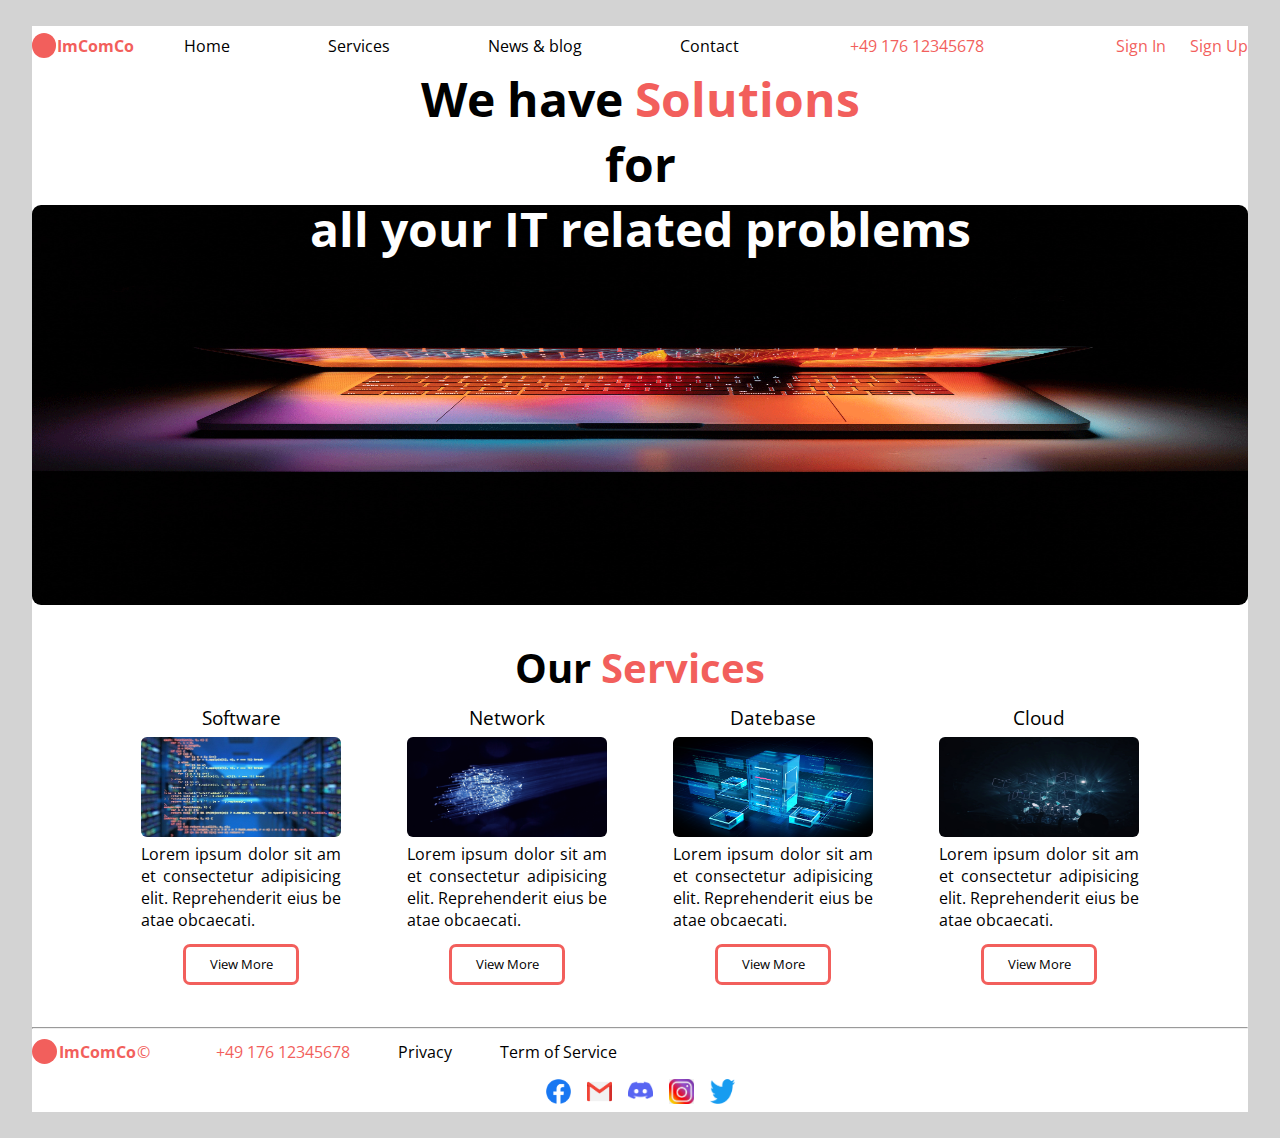
<file: index.html>
<!DOCTYPE html>
<html lang="en">
  <head>
    <meta charset="UTF-8" />
    <meta http-equiv="X-UA-Compatible" content="IE=edge" />
    <meta name="viewport" content="width=device-width, initial-scale=1.0" />
    <link rel="preconnect" href="https://fonts.googleapis.com" />
    <link rel="preconnect" href="https://fonts.gstatic.com" crossorigin />
    <link
      href="https://fonts.googleapis.com/css2?family=Open+Sans:ital,wght@0,300;0,400;1,400&display=swap"
      rel="stylesheet"
    />
    <link rel="stylesheet" href="./css/site1.css" />
    <title>Imaginery Computer Company</title>
  </head>
  <body>
    <div class="bodyContainer">
      <!-- top section including brand name menu signin and signup picture with heading-->
      <section class="topSection">
        <div class="topMenu">
          <div class="roundDiv"></div>
          <div class="brandName">ImComCo</div>
          <nav class="navigation">
            <ul class="menu">
              <li><a href="./index.html">Home</a></li>
              <li><a href="#">Services</a></li>
              <li><a href="#">News & blog</a></li>
              <li><a href="#">Contact</a></li>
            </ul>
          </nav>
          <div class="telephone">+49 176 12345678</div>
          <div class="signInUp">
            <a href="./htmlPages/signin.html" class="signIn">Sign In</a>
            <a href="./htmlPages/signup.html" class="singUp">Sign Up</a>
          </div>
        </div>
      </section>

      <!-- main heading-->
      <section class="mainHeading">
        <h1 class="headingFirstLine">
          We have <a href="#ourServices">Solutions</a> <br />for
        </h1>
        <h1 class="headingSecondLine">all your IT related problems</h1>
      </section>

      <!-- main image-->
      <section class="imageSection">
        <img src="./img/laptop-front-1.gif" alt="" class="topImg" />
      </section>

      <!-- our services heading-->

      <h2 class="ourServices" id="ourServices">Our <span class="services">Services</span></h2>

      <!-- sections of services -->

      <section class="serviceCards">
        <!-- first card-->
        <div class="software">
          <div class="card-container">
            <div class="card-heading">Software</div>

            <div class="card-img-container">
              <img src="./img/software-2.jpg" alt="" class="card-img" />
            </div>

            <div class="card-text">
              Lorem ipsum dolor sit amet consectetur adipisicing elit.
              Reprehenderit eius beatae obcaecati.
            </div>

            <button class="card-btn">View More</button>
          </div>
        </div>
        <!-- second card-->
        <div class="network">
          <div class="card-container">
            <div class="card-heading">Network</div>

            <div class="card-img-container">
              <img src="./img/network.gif" alt="" class="card-img" />
            </div>

            <div class="card-text">
              Lorem ipsum dolor sit amet consectetur adipisicing elit.
              Reprehenderit eius beatae obcaecati.
            </div>

            <button class="card-btn">View More</button>
          </div>
        </div>
        <!-- third card -->
        <div class="database">
          <div class="card-container">
            <div class="card-heading">Datebase</div>

            <div class="card-img-container">
              <img src="./img/database1.jpg" alt="" class="card-img" />
            </div>

            <div class="card-text">
              Lorem ipsum dolor sit amet consectetur adipisicing elit.
              Reprehenderit eius beatae obcaecati.
            </div>

            <button class="card-btn">View More</button>
          </div>
        </div>

        <!-- fourth section-->
        <div class="cloud">
          <div class="card-container">
            <div class="card-heading">Cloud</div>

            <div class="card-img-container">
              <img src="./img/cloud.gif" alt="" class="card-img" />
            </div>

            <div class="card-text">
              Lorem ipsum dolor sit amet consectetur adipisicing elit.
              Reprehenderit eius beatae obcaecati.
            </div>

            <button class="card-btn">View More</button>
          </div>
        </div>
      </section>
      <!-- footer -->

      <footer class="footer">
        <hr />
        <div class="brandNameandround topMenu">
          <div class="roundDiv"></div>
          <div class="brandName">ImComCo</div>
          <span class="copyrightSign">&#169</span>
          <div class="telephone">+49 176 12345678</div>
          <a href="#" class="privacy">Privacy</a>
          <a href="#" class="termOfService">Term of Service</a>
         
        </div>
        
        <div class="socialMediaLogo">
          <div class="facebook logoHW"><img src="./img/social media icons/facebook.png" alt=""></div>
          <div class="gmail logoHW"><img src="./img/social media icons/gmail.png" alt=""></div>
          <div class="discord logoHW"><img src="./img/social media icons/Discord.png" alt=""></div>
          <div class="instagram logoHW"><img src="./img/social media icons/instagram.png" alt=""></div>
          <div class="twitter logoHW"><img src="./img/social media icons/twitter.png" alt=""></div>
        </div>
      </footer>
      <!-- this is the div for main section-->
    </div>
    
  </body>
</html>
</file>
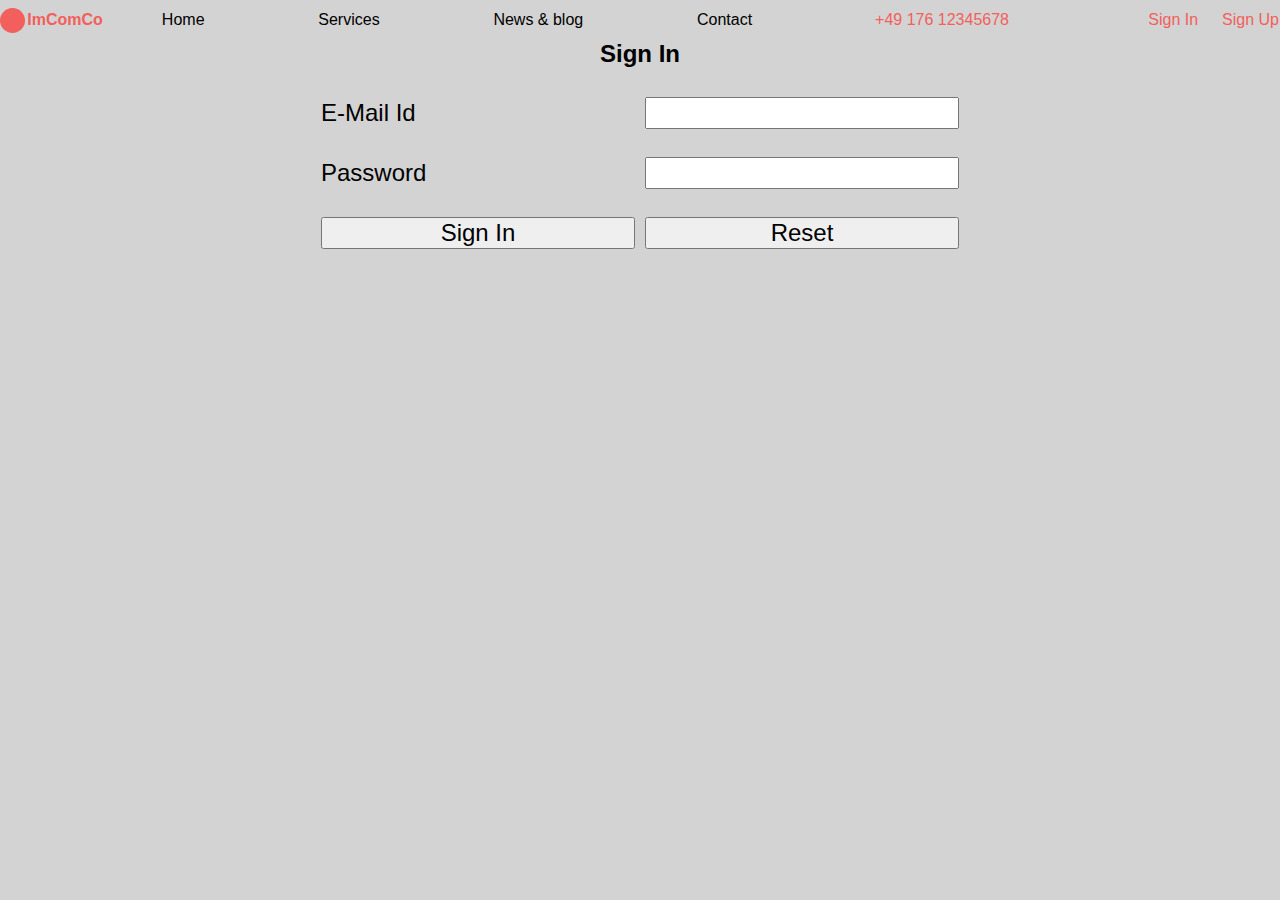
<file: htmlPages/signin.html>
<!DOCTYPE html>
<html lang="en">
  <head>
    <meta charset="UTF-8" />
    <meta http-equiv="X-UA-Compatible" content="IE=edge" />
    <meta name="viewport" content="width=device-width, initial-scale=1.0" />

    <link rel="stylesheet" href="../css/site1.css" />
    <title>Sign Up</title>
  </head>
  <body>
    <!-- top section including brand name menu signin and signup picture with heading-->
    <section class="topSection">
      <div class="topMenu">
        <div class="roundDiv"></div>
        <div class="brandName">ImComCo</div>
        <nav class="navigation">
          <ul class="menu">
            <li><a href="../index.html">Home</a></li>
            <li><a href="#">Services</a></li>
            <li><a href="#">News & blog</a></li>
            <li><a href="#">Contact</a></li>
          </ul>
        </nav>
        <div class="telephone">+49 176 12345678</div>
        <div class="signInUp">
          <a href="./signin.html" class="signIn">Sign In</a>
          <a href="./signup.html" class="singUp">Sign Up</a>
        </div>
      </div>
    </section>
    <!-- form -->
    <section class="formWrapper">
      <h2>Sign In</h2>
      <form action="submit" method="post" class="signup">
        <label for="email" class="inputandLabel">E-Mail Id</label>
        <input
          class="inputandLabel"
          type="text"
          id="email"
          required
          pattern="[a-z0-9._%+-]+@[a-z0-9.-]+\.[a-z]{2,4}$"
        />

        <label for="password" class="inputandLabel">Password</label>
        <input class="inputandLabel" type="password" id="password" required />

        <button type="submit" class="inputandLabel">Sign In</button>
        <button type="reset" class="inputandLabel">Reset</button>
      </form>
    </section>
  </body>
</html>
</file>
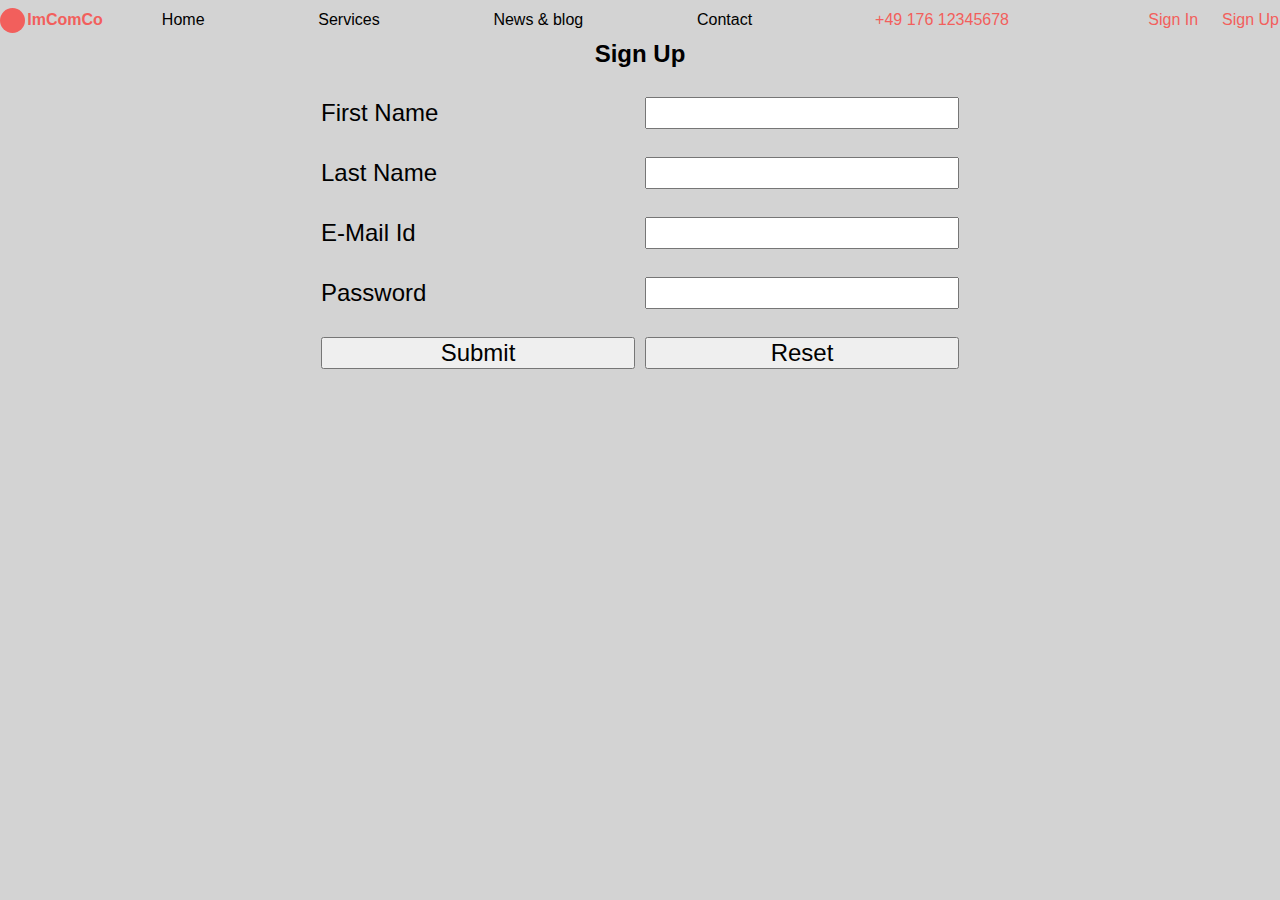
<file: htmlPages/signup.html>
<!DOCTYPE html>
<html lang="en">
  <head>
    <meta charset="UTF-8" />
    <meta http-equiv="X-UA-Compatible" content="IE=edge" />
    <meta name="viewport" content="width=device-width, initial-scale=1.0" />

    <link rel="stylesheet" href="../css/site1.css" />
    <title>Sign Up</title>
  </head>
  <body>
    <!-- top section including brand name menu signin and signup picture with heading-->
    <section class="topSection">
      <div class="topMenu">
        <div class="roundDiv"></div>
        <div class="brandName">ImComCo</div>
        <nav class="navigation">
          <ul class="menu">
            <li><a href="../index.html">Home</a></li>
            <li><a href="#">Services</a></li>
            <li><a href="#">News & blog</a></li>
            <li><a href="#">Contact</a></li>
          </ul>
        </nav>
        <div class="telephone">+49 176 12345678</div>
        <div class="signInUp">
          <a href="./signin.html" class="signIn">Sign In</a>
          <a href="./signup.html" class="singUp">Sign Up</a>
        </div>
      </div>
    </section>
    <!-- form -->
    <section class="formWrapper">
      <h2>Sign Up</h2>
      <form action="submit" method="post" class="signup">
        <label for="firstName" class="inputandLabel">First Name</label>
        <input class="inputandLabel" type="text" id="firstName" required />

        <label for="lastName" class="inputandLabel">Last Name</label>
        <input class="inputandLabel" type="text" id="lastName" required />

        <label for="email" class="inputandLabel">E-Mail Id</label>
        <input
          class="inputandLabel"
          type="text"
          id="email"
          required
          pattern="[a-z0-9._%+-]+@[a-z0-9.-]+\.[a-z]{2,4}$"
        />

        <label for="password" class="inputandLabel">Password</label>
        <input class="inputandLabel" type="password" id="password" required />

        <button type="submit" class="inputandLabel">Submit</button>
        <button type="reset" class="inputandLabel">Reset</button>
      </form>
    </section>
  </body>
</html>
</file>
<file: css/site1.css>
:root {
  --primaryColor: #fff;
  --secondaryColor: #f25f5c;
  --accentColor1: lightgray;
}

* {
  margin: 0;
  padding: 0;
  box-sizing: border-box;
  font-family: "Open Sans", sans-serif;
}

body {
  width: 100%;
  background-color: lightgray;
}

.bodyContainer {
  width: 95%;

  margin: 2% auto;
  background-color: #fff;
}

.topMenu {
  width: 100%;
  height: 40px;
  display: flex;
  align-items: center;
}

.roundDiv {
  width: 25px;
  height: 25px;
  border-radius: 50%;
  flex-basis: 25px;
  background-color: #f25f5c;
}

.brandName {
  flex-basis: 80px;
  display: flex;
  justify-content: center;
  color: #f25f5c;
  font-weight: bolder;
}

.navigation {
  flex-basis: 55%;
}

.menu {
  display: flex;
  justify-content: space-around;
}

.menu > li {
  list-style: none;
}

.menu li a {
  text-decoration: none;
  padding: 5px;
  color: black;
}

.menu li a:hover,
.signInUp > a:hover {
  font-weight: bolder;
  color: #f25f5c;
}

.telephone {
  flex-basis: 200px;
  display: flex;
  justify-content: end;
  color: #f25f5c;
}

.signInUp {
  flex-basis: 270px;
  display: flex;
  justify-content: end;
  gap: 1.5rem;
}

.signInUp > a {
  text-decoration: none;
  color: #f25f5c;
}

/* main heading*/

.mainHeading {
  display: flex;
  justify-content: center;
  flex-direction: column;
  align-items: center;
}

.headingFirstLine {
  font-size: 3rem;
  text-align: center;
}

.headingFirstLine > a {
  color: #f25f5c;
  text-decoration: none;
}

.headingSecondLine {
  text-align: center;
  margin-bottom: -7rem;
  z-index: 10;
  color: #fff;
  font-weight: bolder;
  font-size: 3rem;
}

/* image section for main image*/

.imageSection {
  width: 100%;
  height: 400px;
}

.imageSection > img {
  margin-top: 3.5rem;
  width: 100%;
  height: 100%;
  display: block;
  border-radius: 9px;
}

/* sub heading of Services*/

.ourServices {
  margin-top: 2.2rem;
  text-align: center;
  font-size: 2.5rem;
  font-weight: bolder;
}

/* our services*/
.services {
  color: #f25f5c;
}

/* Services Cards */

.serviceCards {
  display: flex;
  justify-content: center;
  align-items: center;
  gap: 1rem;
}

.card-container {
  color: black;

  height: 300px;
  width: 250px;

  border-radius: 8px;

  display: flex;
  flex-direction: column;
  align-items: center;

  gap: 6px;
}

.card-heading {
  margin-top: 9px;
  font-size: larger;
}

.card-img-container {
  height: 100px;
  width: 200px;
  border-radius: 8px;
}

.card-img {
  width: 100%;
  height: 100%;
  border-radius: 6px;
}

.card-text {
  text-align: justify;
  word-break: break-all;
  width: 80%;
}

.card-btn {
  background-color: #fff;
  outline: solid #f25f5c;
  width: 110px;
  height: 35px;
  border-radius: 4px;
  margin-top: 10px;
  border: none;
  cursor: pointer;
}

/* footer*/

.footer > hr {
  width: 100%;
  margin-top: 2rem;
  color: lightgray;
}

.brandNameandround {
  margin-top: 0.2rem;
}

.copyrightSign {
  color: #f25f5c;
}

.privacy {
  margin-left: 3rem;
}

.termOfService {
  margin-left: 3rem;
}

.brandNameandround > a {
  text-decoration: none;
  color: black;
}

/* Social media logo*/

.socialMediaLogo {
  height: 40px;
  display: flex;
  justify-content: center;
  align-items: center;
  gap: 1rem;
}

.logoHW {
  height: 25px;
  width: 25px;
}

.logoHW > img {
  width: 100%;
  height: 100%;
}

/* sign up form */

.formWrapper {
  display: flex;
  flex-direction: column;
  align-items: center;
  gap: 20px;
}

.signup {
  display: grid;
  grid-template-columns: repeat(2, 1fr);
  grid-template-rows: repeat(5, 50px);
  gap: 10px;
  align-items: center;
}

.inputandLabel {
  font-size: 1.5rem;
}

/* media quries --------------------------------------------------*/
/*  ------------------------------------------------------------------------  */

@media screen and (max-width: 1100px) {
  .serviceCards {
    display: grid;
    grid-template-columns: 300px 300px;
    grid-template-rows: 300px 300px;
  }

  .card-container {
    margin: 0 auto;
  }

  .ourServices {
    margin-bottom: 1rem;
  }
}

/* second media query ------------------------------------------------------------------*/

@media screen and (max-width: 838px) {
  /* top menu*/
  .topMenu {
    display: grid;
    grid-template-areas:
      "roundDiv brandName  telephone signInUp"
      "navigation navigation navigation navigation";

    grid-template-columns: 50px 29px 3fr 1fr;
    grid-template-rows: 1fr;

    margin-bottom: 3rem;
    padding-top: 0.5rem;
  }

  .roundDiv {
    grid-area: roundDiv;
  }

  .brandName {
    grid-area: brandName;
  }

  .navigation {
    grid-area: navigation;
    margin-top: 1rem;
  }

  .menu {
    display: flex;
  }

  .telephone {
    grid-area: telephone;
  }

  .signInUp {
    grid-area: signInUp;
  }
  /* footer */

  .brandNameandround {
    display: flex;
    margin-bottom: 0.5rem;
  }

  .roundDiv {
  }
  .brandName {
  }
  .copyrightSign {
    color: #f25f5c;
    margin: 0;
    padding: 0;
  }
  .telephone {
  }

  .privacy {
    margin-left: 1rem;
  }

  .termOfService {
    margin-left: 1rem;
  }

  /* secial media logo*/
  .socialMediaLogo {
    margin-top: 0rem;
  }
}

/* media query -------------------------------------------------*/
@media screen and (max-width: 686px) {
  /* top menu*/
  .topMenu {
    grid-template-columns: 50px 29px 4fr 2fr;
    grid-template-rows: 1fr;

    margin-bottom: 3rem;
    padding-top: 0.5rem;
  }

  /* main heading */
  .headingFirstLine {
    font-size: 2rem;
    margin-bottom: 0.5rem;
  }

  .headingSecondLine {
    font-size: 2rem;
  }

  /* footer*/
  .brandNameandround {
    margin-bottom: 0.5rem;
  }
}

/* third media query ------------------------------*/

@media screen and (max-width: 640px) {
  /* top menu*/
  .topMenu {
    display: grid;
    grid-template-areas:
      "roundDiv brandName brandName "
      "telephone telephone  signInUp"
      "navigation navigation navigation";

    grid-template-columns: 30px 1fr 1fr;
    grid-template-rows: 29px 29px 29px;

    margin-bottom: 4rem;
    padding-top: 0.3rem;
  }

  .roundDiv {
    grid-area: roundDiv;
  }

  .brandName {
    grid-area: brandName;
    justify-self: start;
  }

  .navigation {
    grid-area: navigation;
    margin-top: 0.5rem;
    justify-content: center;
  }

  .menu {
    display: flex;
  }

  .telephone {
    grid-area: telephone;
    justify-self: end;
  }

  .signInUp {
    grid-area: signInUp;
    grid-column: 3/5;
    justify-content: end;
  }

  /* services cards */
  .serviceCards {
    display: flex;
    flex-direction: column;
  }

  .card-container {
    margin: 0 auto;
  }

  .ourServices {
    margin-bottom: 1rem;
  }

  /* footer */

  .brandNameandround {
    display: grid;
    grid-template-areas:
      "roundDiv brandName copyrightSign telephone"
      "privacy privacy privacy termofService";

    grid-template-columns: 30px 77px 19px 1fr;
    grid-template-rows: 50px 50px;
  }

  .roundDiv {
    grid-area: roundDiv;
    margin-top: 9px;
  }

  .brandName {
    grid-area: brandName;
    margin-top: 9px;
  }

  .copyrightSign {
    color: #f25f5c;
    grid-area: copyrightSign;
  }

  .telephone {
    grid-area: telephone;
    justify-self: end;
  }

  .privacy {
    grid-area: privacy;
    justify-self: end;
    margin-top: -12px;
  }

  .termOfService {
    grid-area: termofService;
    margin-top: -12px;
  }

  /* signup form       */
  .signup {
    display: flex;
    flex-direction: column;
  }

  .inputandLabel {
    font-size: 1.5rem;
  }
}

/* fourth media query --------------------------------------------*/

@media screen and (max-width: 450px) {
  /* main heading */
  .headingFirstLine {
    font-size: 2rem;
    text-align: center;
  }

  .headingFirstLine > a {
    color: #f25f5c;
    text-decoration: none;
  }

  .headingSecondLine {
    text-align: center;

    z-index: 10;
    color: #fff;
    font-weight: bolder;
    font-size: 2rem;
  }

  /* main image*/

  .imageSection > img {
    margin-top: 1rem;
  }

  /* footer */

  .copyrightSign {
    margin-top: 9px;
  }

  .telephone {
    margin-top: 9px;
  }

  /* signup form       */
  .signup {
    display: flex;
    flex-direction: column;
  }

  .inputandLabel {
    font-size: 1.5rem;
  }
}
</file>
